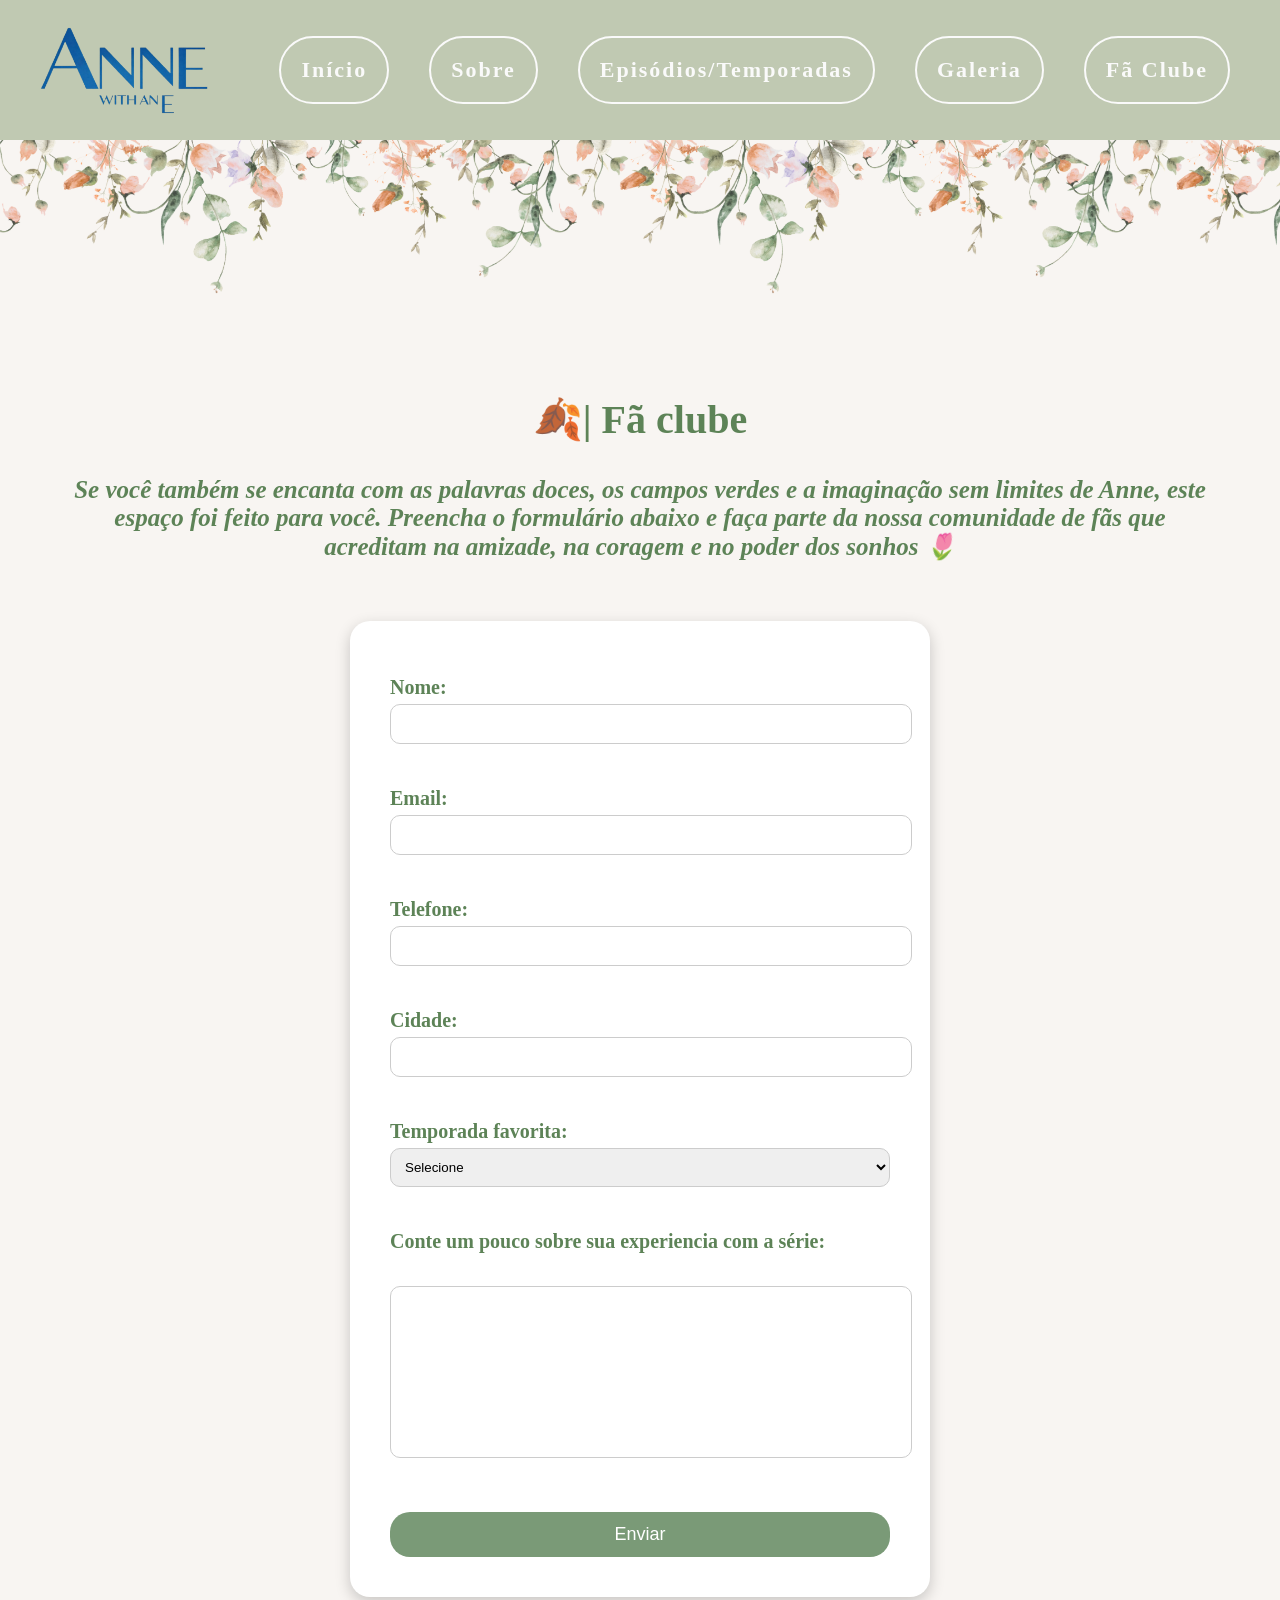
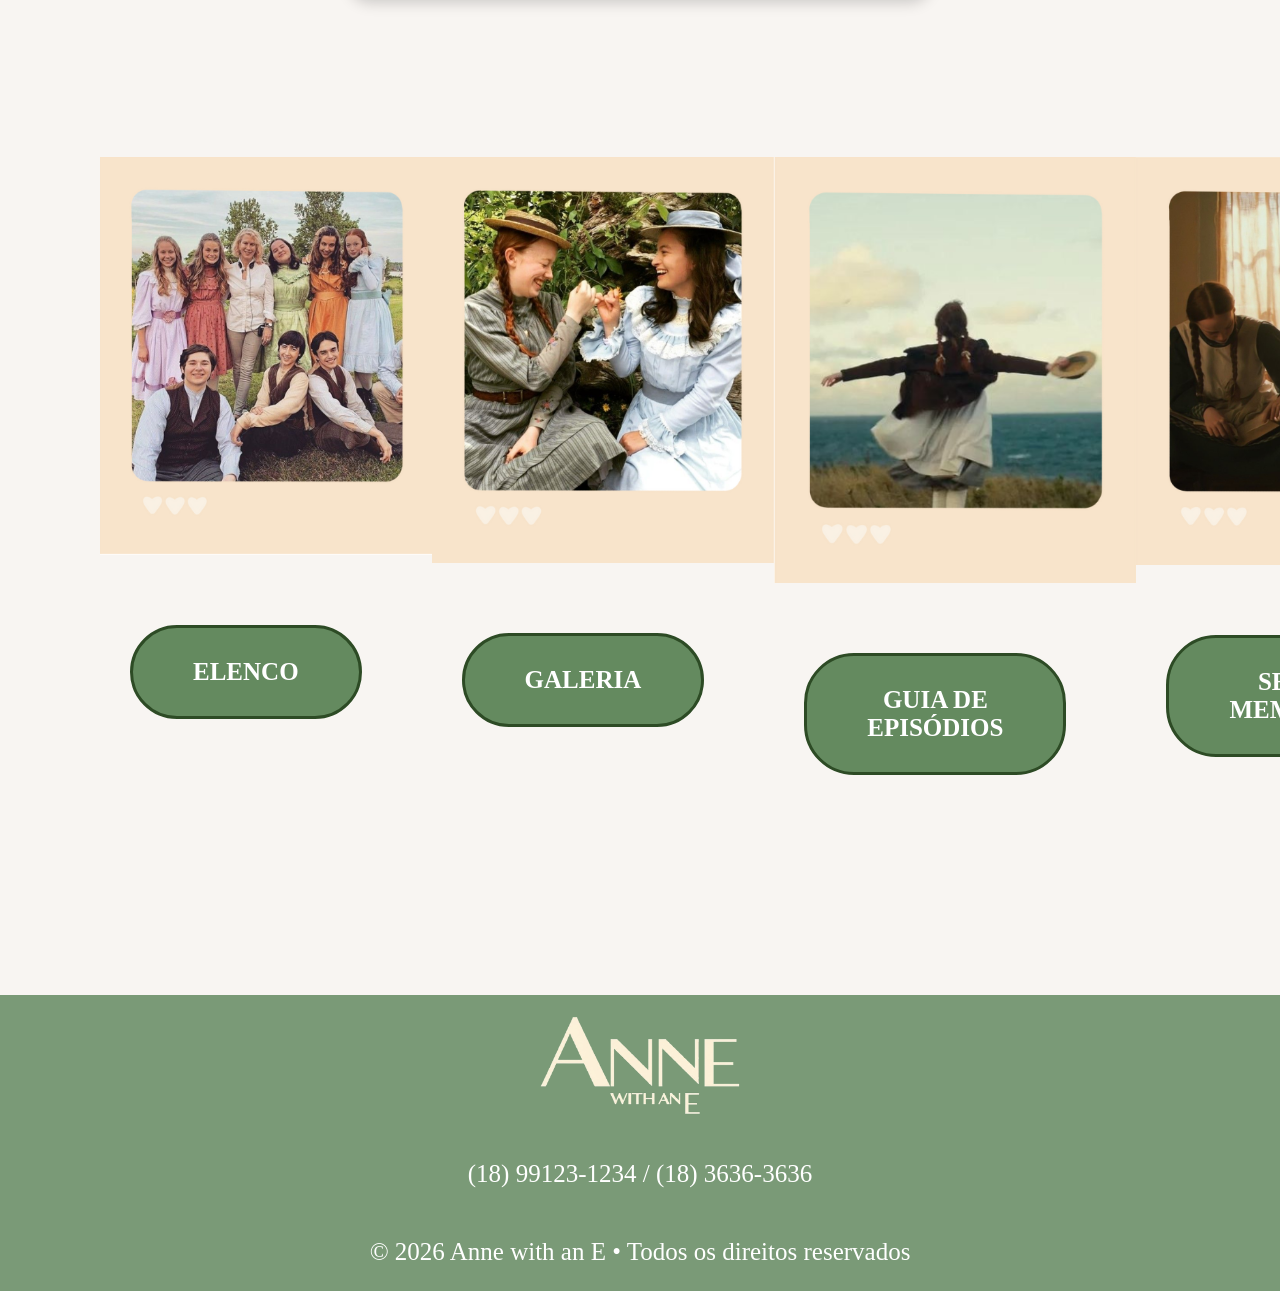
<file: contato.html>
<!DOCTYPE html>
<html lang="en">
<head>
    <meta charset="UTF-8">
    <link rel="stylesheet" href="CSS/estilo.css">
    <title>Contato</title>
</head>
<body>

<section>
    <header class="cabecalho2">
        <div>
            <img class="logo2" src="IMG/logo.png" alt="Logo do Site">
        </div>
        <nav>
            <ul class="links">
                <a href="index.html">
                    <li class="menu">Início</li>
                </a>
                <a href="sobre.html">
                    <li class="menu">Sobre</li>
                </a>
                <a href="episodio_temporada.html">
                    <li class="menu">Episódios/Temporadas</li>
                </a>
                <a href="galeria.html">
                    <li class="menu">Galeria</li>
                </a>
                <a href="contato.html">
                    <li class="menu">Fã Clube</li>
                </a>
            </ul>
        </nav>
    </header>
</section>

<div>
    <img src="IMG/decoracaoFundo.png" alt="Decoração" style="width: 100%; height: auto;">
</div>


<section>
    <div>
        <h1 class="titulofaclube">🍂| Fã clube</h1>
        <p class="textofaclube">Se você também se encanta com as palavras doces, os campos verdes e a imaginação sem
            limites de Anne, este <br>
            espaço foi feito para você. Preencha o formulário abaixo e faça parte da nossa comunidade de fãs que <br>
            acreditam na amizade, na coragem e no poder dos sonhos 🌷</p>
    </div>
</section>

<section>
    <div>
        <form action="" method="POST" class="formulario">

            <label for="nome">Nome:</label>
            <input type="text" id="nome" name="nome" required>
            <br><br>

            <label for="email">Email:</label>
            <input type="text" id="email" name="email" required>
            <br><br>

            <label for="telefone">Telefone:</label>
            <input type="text" id="telefone" name="telefone" required>
            <br><br>

            <label for="cidade">Cidade:</label>
            <input type="text" id="cidade" name="cidade" required>
            <br><br>

            <label for="temporada">Temporada favorita:</label>
            <select id="temporada" name="temporada">
                <option value="">Selecione</option>
                <option value="temporada1">Temporada 1</option>
                <option value="temporada2">Temporada 2</option>
                <option value="temporada3">Temporada 3</option>
            </select>
            <br><br>

            <label for="experiencia">Conte um pouco sobre sua experiencia com a série:</label>
            <br>
            <textarea id="experiencia" name="experiencia" rows="10" cols="40" required> </textarea>
            <br><br>

            <button type="submit">Enviar</button>
        </form>
    </div>
</section>

<section class="navegacao_img, btn_navegacao">
    <div>
        <img class="img_navegacao" src="IMG/elenco.png">
        <div class="div_botao">
            <a href="sobre.html"><button class="btn_vejaMais">Elenco</button></a>
        </div>
    </div>
    <div>
        <img class="img_navegacao" src="IMG/galeria.png">
        <div class="div_botao">
            <a href="galeria.html"><button class="btn_vejaMais">Galeria</button></a>
        </div>
    </div>
    <div>
        <img class="img_navegacao" src="IMG/episodio.png">
        <div class="div_botao">
            <a href="episodio_temporada.html"><button class="btn_vejaMais">Guia de Episódios</button></a>
        </div>
    </div>
    <div>
        <img class="img_navegacao" src="IMG/membro.png">
        <div class="div_botao">
            <a href="contato.html"><button class="btn_vejaMais">Seja Membro</button></a>
        </div>
    </div>
</section>

<br><br><br><br><br>

<footer class="rodape">
    <div>
        <img class="logo_rodape" src="IMG/tituloBanner.png" alt="Logo do Site">
    </div>

    <p>(18) 99123-1234 / (18) 3636-3636</p>
    <p> © 2026 Anne with an E • Todos os direitos reservados</p>

</footer>


</body>
</html>
</file>
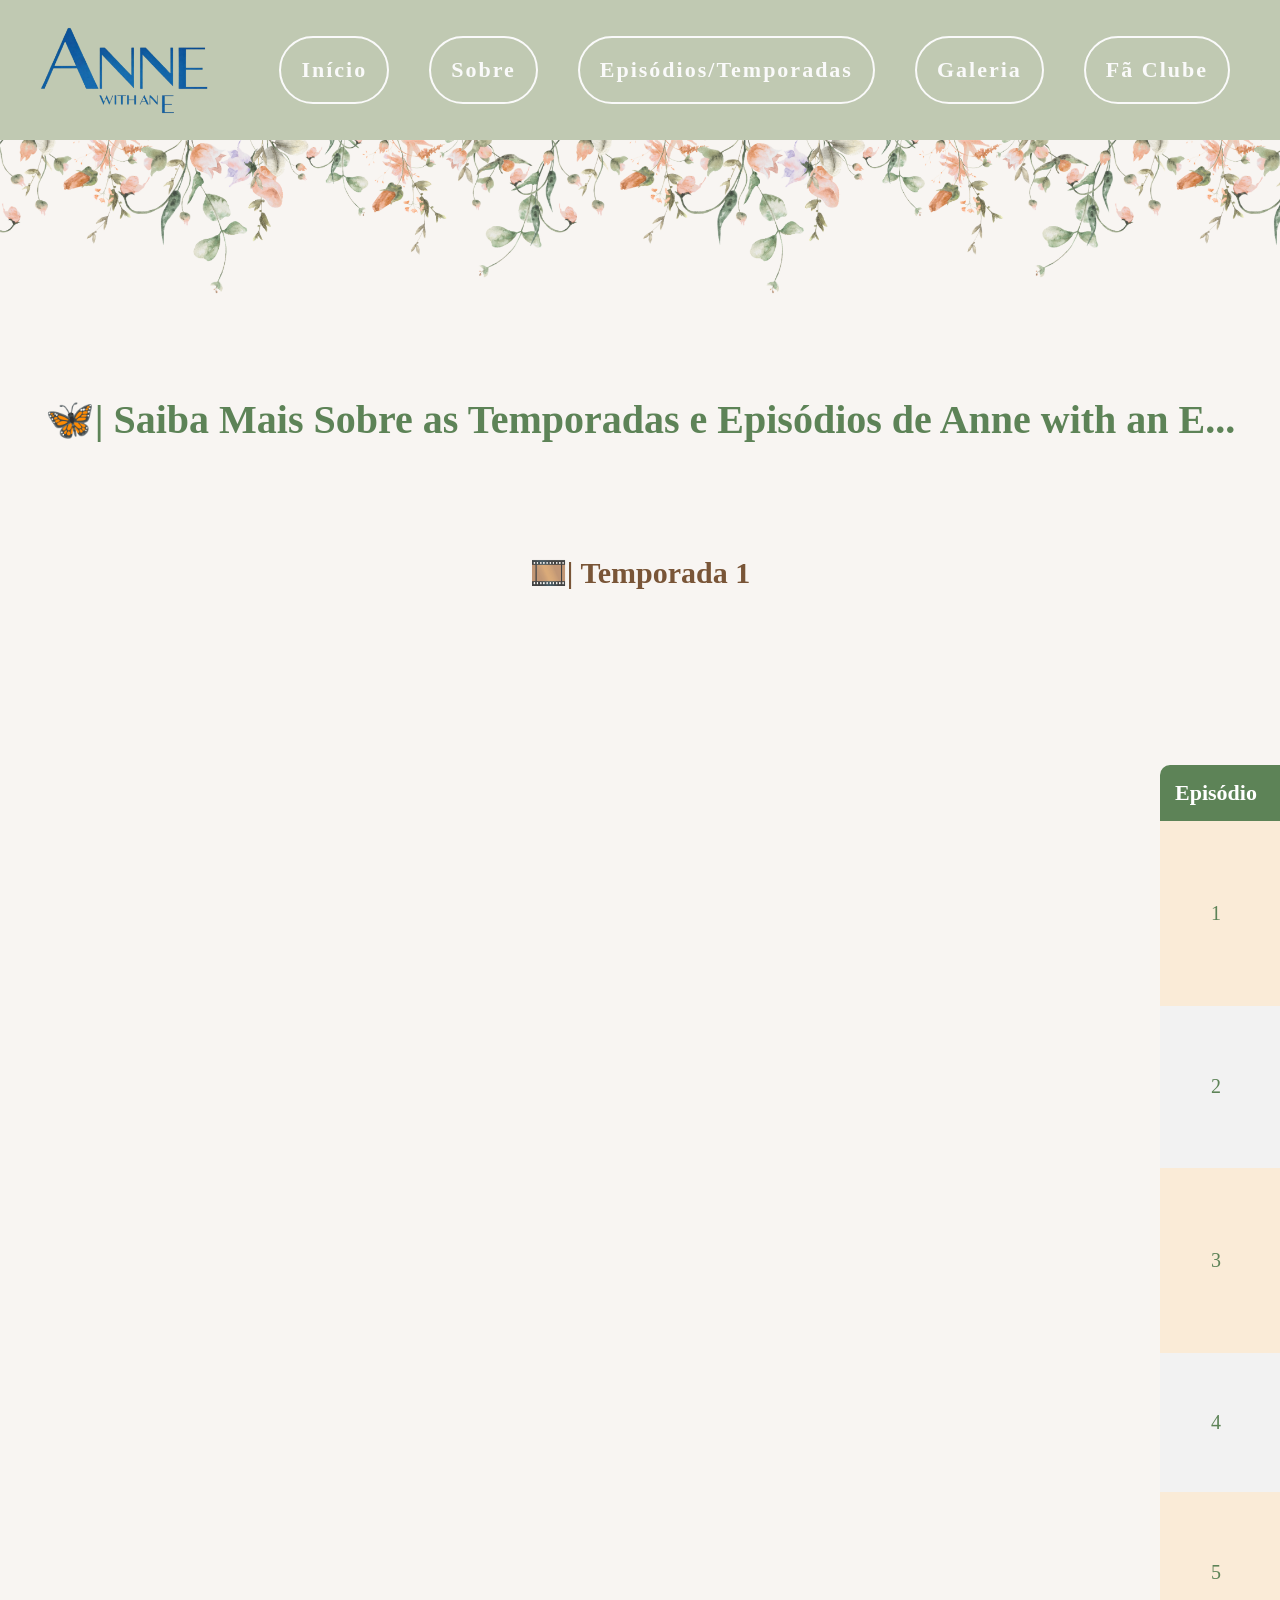
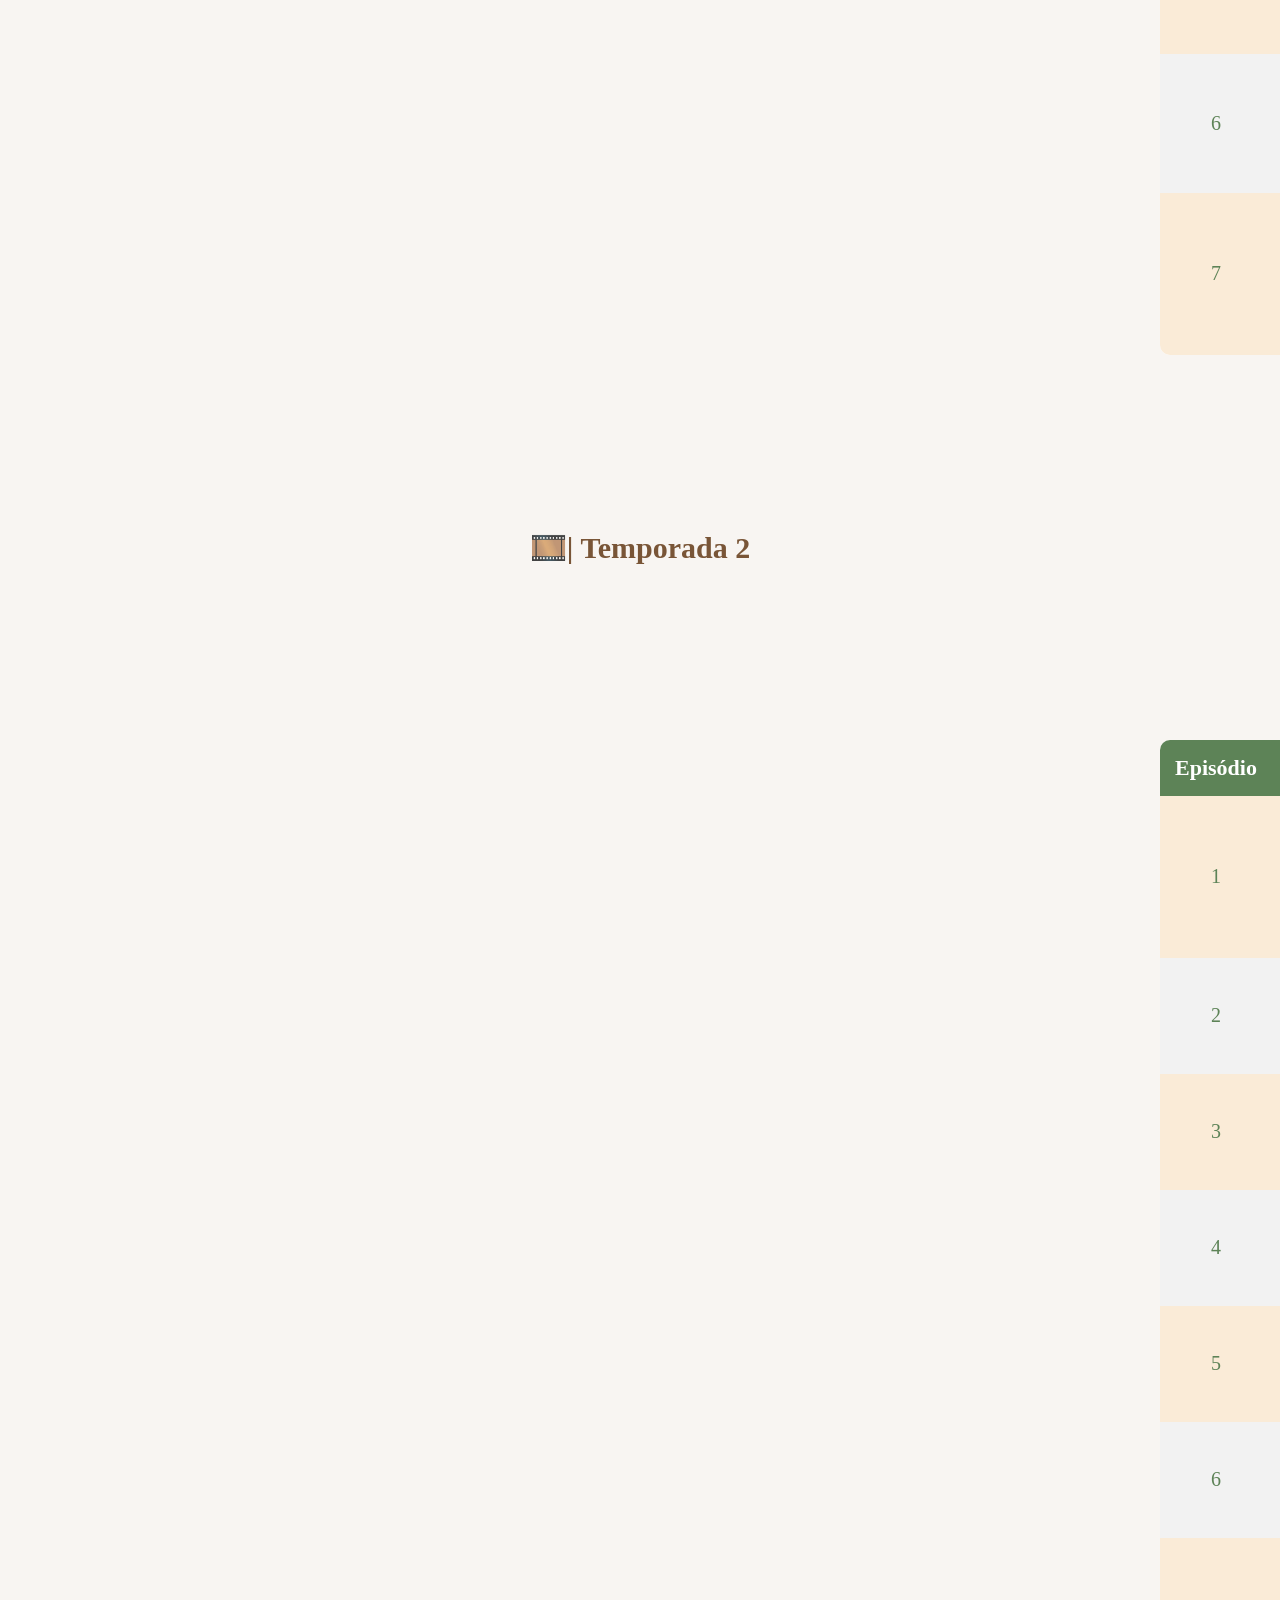
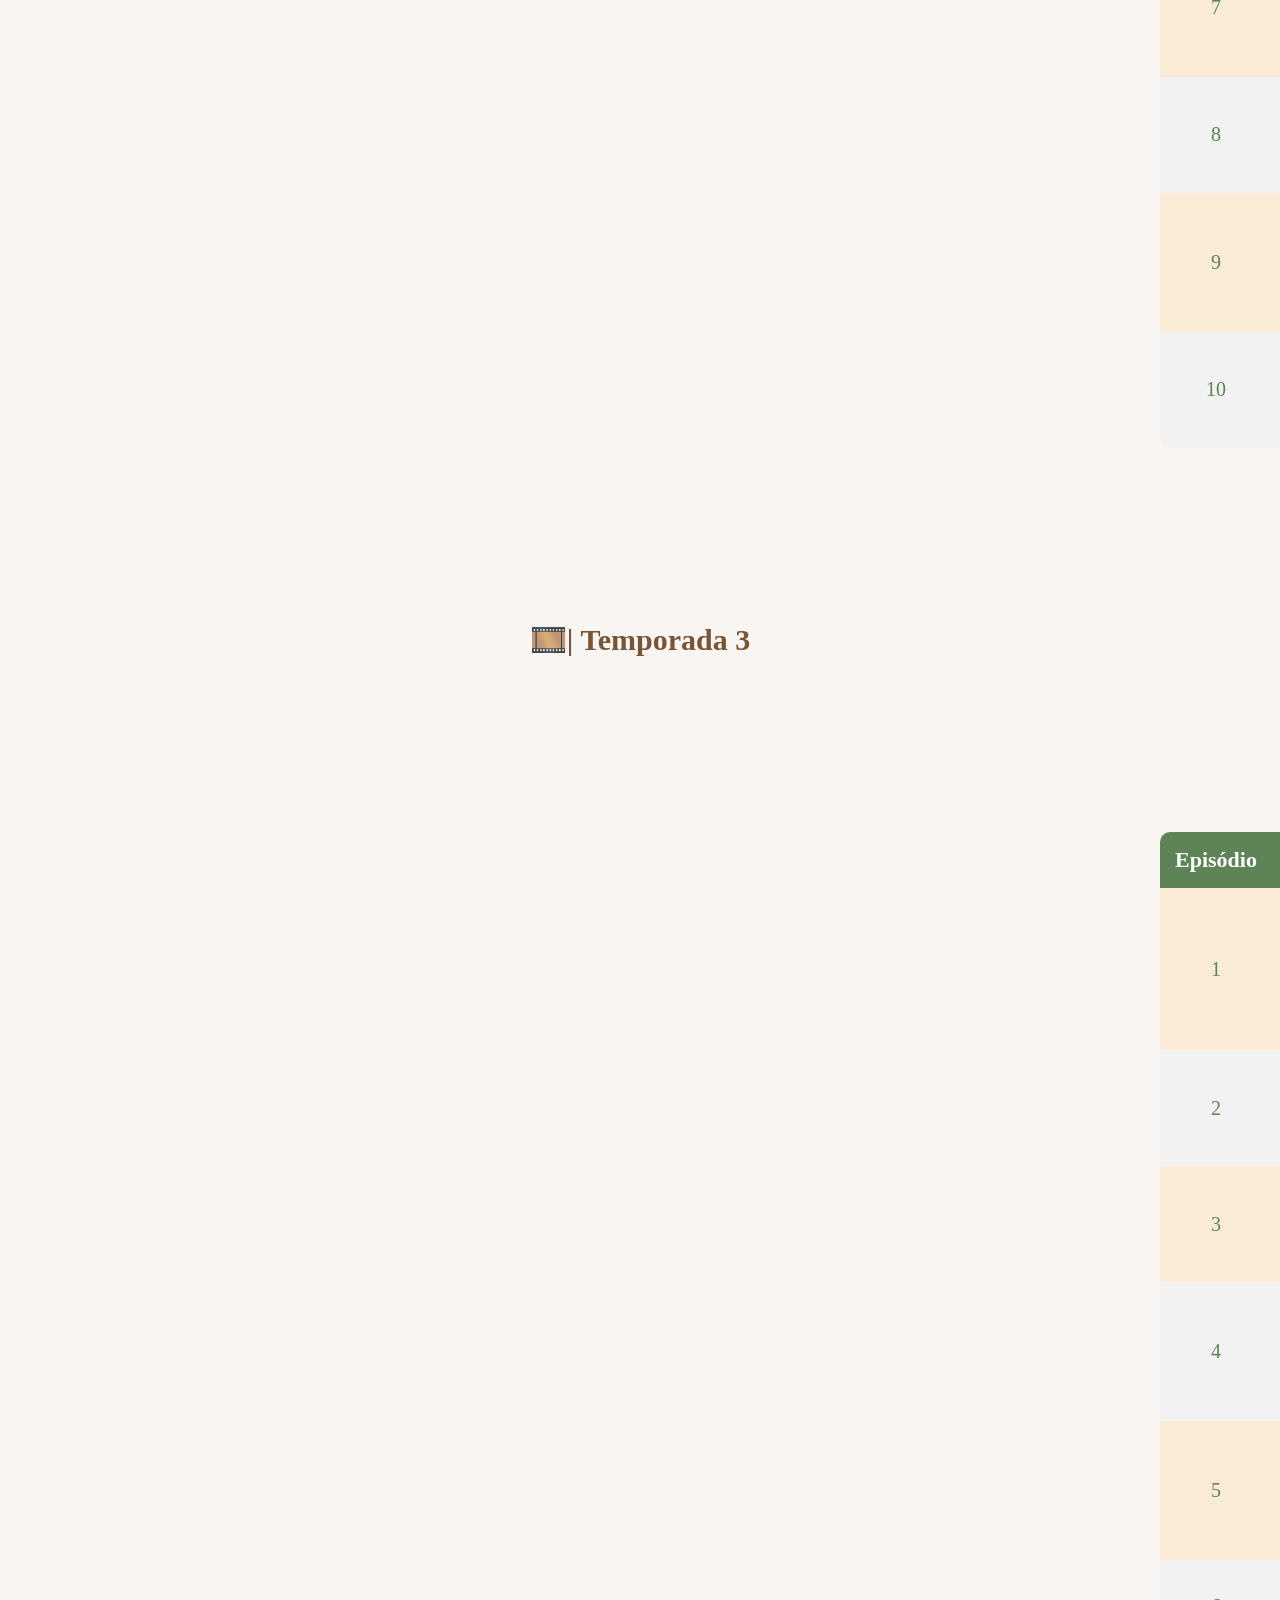
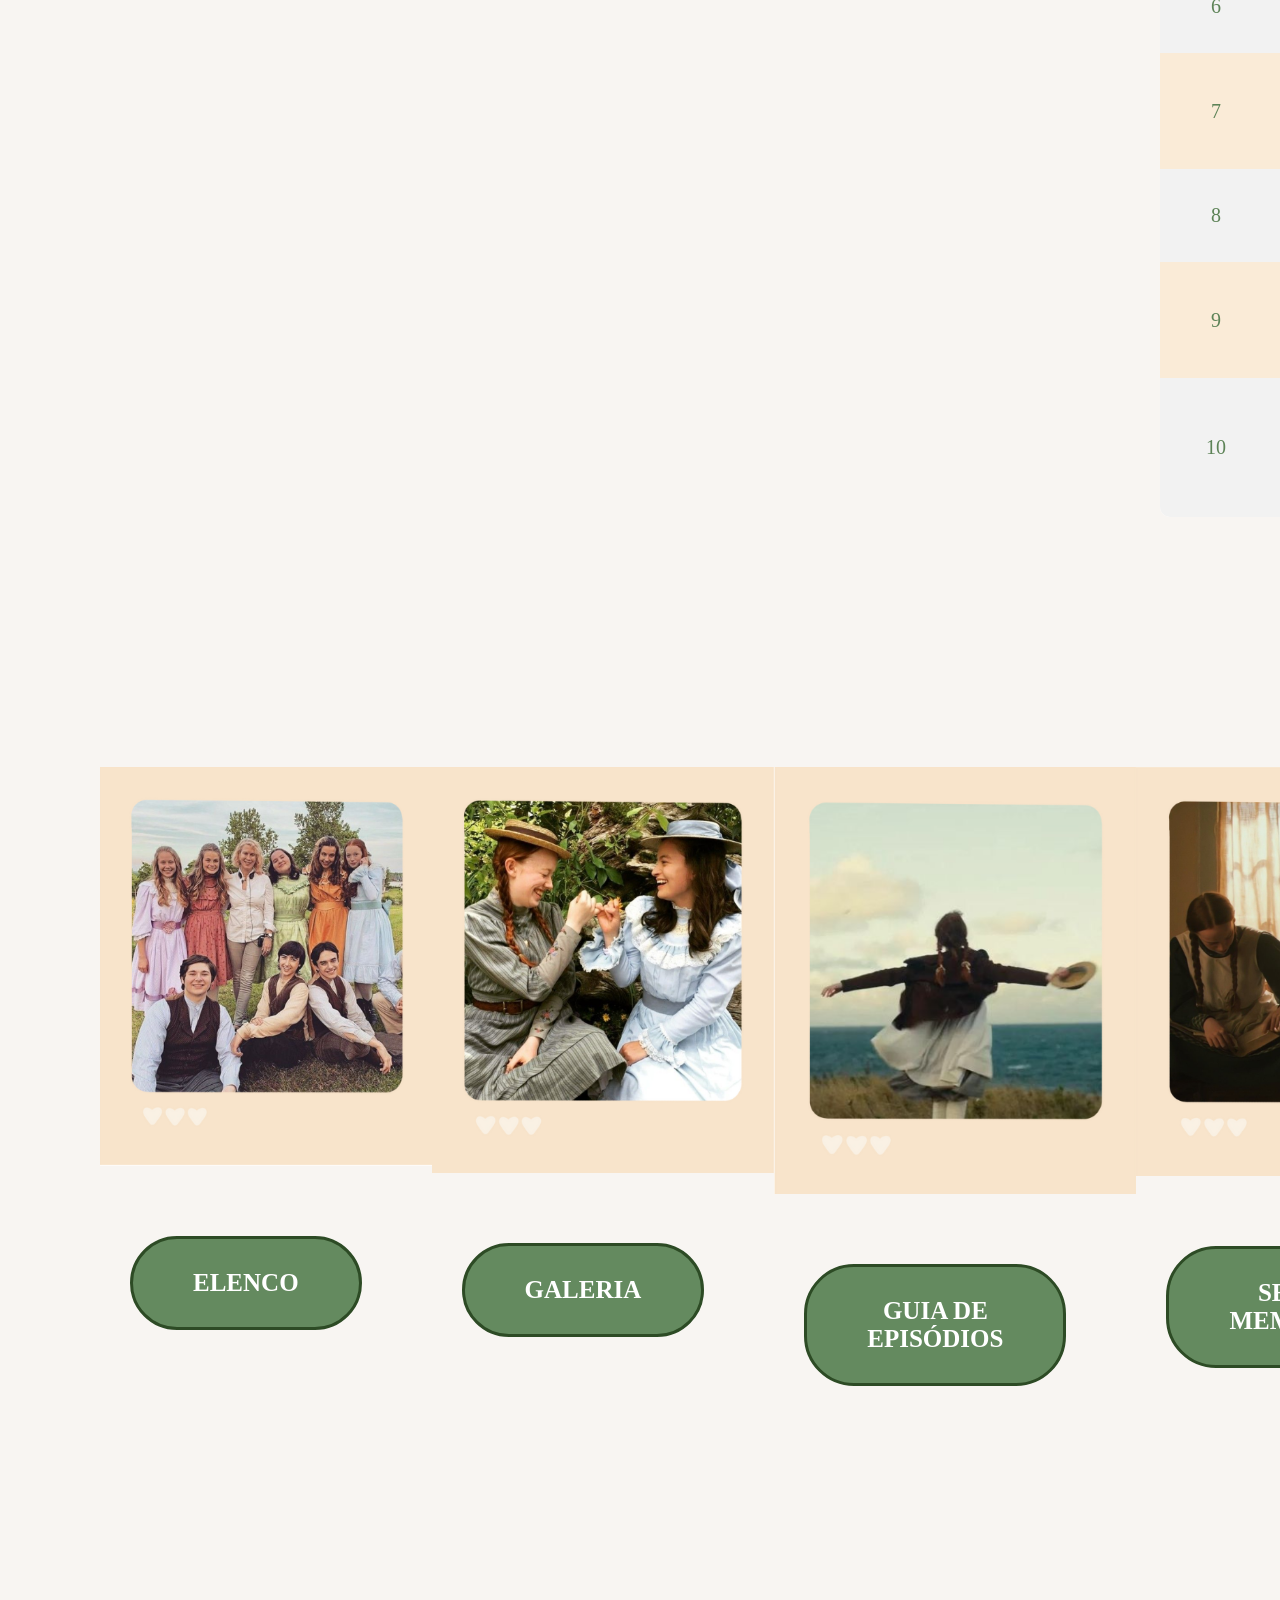
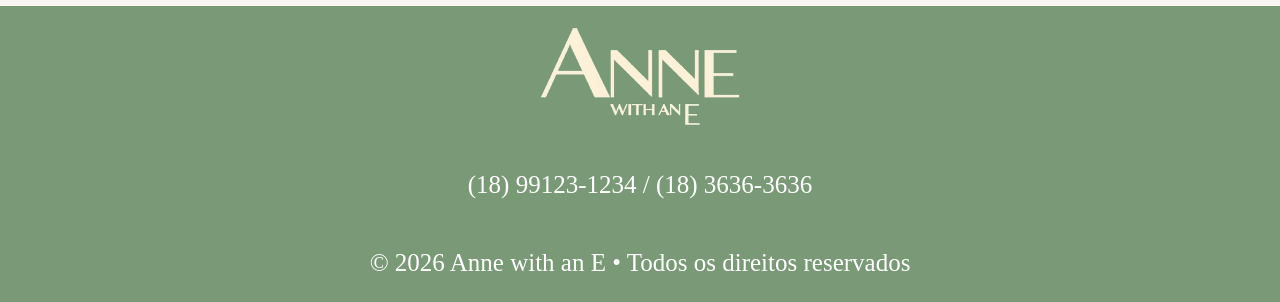
<file: episodio_temporada.html>
<!DOCTYPE html>
<html lang="en">
<head>
    <meta charset="UTF-8">
    <link rel="stylesheet" href="CSS/estilo.css">
    <title>Episódios e Temporadas</title>
</head>
<body>

<section>
    <header class="cabecalho2">
        <div>
            <img class="logo2" src="IMG/logo.png" alt="Logo do Site">
        </div>
        <nav>
            <ul class="links">
                <a href="index.html">
                    <li class="menu">Início</li>
                </a>
                <a href="sobre.html">
                    <li class="menu">Sobre</li>
                </a>
                <a href="episodio_temporada.html">
                    <li class="menu">Episódios/Temporadas</li>
                </a>
                <a href="galeria.html">
                    <li class="menu">Galeria</li>
                </a>
                <a href="contato.html">
                    <li class="menu">Fã Clube</li>
                </a>
            </ul>
        </nav>
    </header>
</section>

<div>
    <img src="IMG/decoracaoFundo.png" alt="Decoração" style="width: 100%; height: auto;">
</div>

<section>
    <div>
        <h1 class="TituloSinopse">🦋| Saiba Mais Sobre as Temporadas e Episódios de Anne with an E...</h1>
    </div>
</section>

<br><br><br>

<!--Sessão 1-->
<h2 class="titulo_tabela" align="center">🎞️| Temporada 1</h2>
<section class="Sessao_episodios">
    <div class="iframe_trailer">
        <iframe width="860" height="515" src="https://www.youtube.com/embed/S5qJXYNNINo?si=lYHqSK7wUFQqrIeh"
                title="YouTube video player" frameborder="0"
                allow="accelerometer; autoplay; clipboard-write; encrypted-media; gyroscope; picture-in-picture; web-share"
                referrerpolicy="strict-origin-when-cross-origin" allowfullscreen></iframe>
    </div>

    <div class="tabelaEpisodios">
        <table>
            <thead>
            <tr>
                <th>Episódio</th>
                <th>Título</th>
                <th>Sinopse</th>
            </tr>
            </thead>
            <tbody>
            <tr bgcolor="#faebd7">
                <td>1</td>
                <td>Your Will Shall Decide Your Destiny</td>
                <td>Anne chega a Green Gables e precisa provar que merece ficar.</td>
            </tr>

            <tr>
                <td>2</td>
                <td>I Am No Bird, and No Net Ensnares Me</td>
                <td>Anne enfrenta o medo de ser rejeitada novamente.</td>
            </tr>

            <tr bgcolor="#faebd7">
                <td>3</td>
                <td>But What Is So Headstrong as Youth?</td>
                <td>Anne começa a frequentar a escola e conhece novos desafios.</td>
            </tr>

            <tr>
                <td>4</td>
                <td>An Inward Treasure Born</td>
                <td>Anne cria laços e enfrenta conflitos emocionais.</td>
            </tr>

            <tr bgcolor="#faebd7">
                <td>5</td>
                <td>Tightly Knotted to a Similar String</td>
                <td>Anne aprende lições importantes sobre confiança.</td>
            </tr>

            <tr>
                <td>6</td>
                <td>Remorse Is the Poison of Life</td>
                <td>Anne tenta consertar um erro que cometeu.</td>
            </tr>

            <tr bgcolor="#faebd7">
                <td>7</td>
                <td>Wherever You Are Is My Home</td>
                <td>Anne finalmente encontra seu lugar em Green Gables.</td>
            </tr>
            </tbody>
        </table>
    </div>
</section>

<!--Sessão 2-->
<h2 class="titulo_tabela" align="center">🎞️| Temporada 2</h2>
<section class="Sessao_episodios">
    <div class="iframe_trailer">
        <iframe width="860" height="515" src="https://www.youtube.com/embed/ewcsTzE9fMA?si=7tw2qivoaW4BnH5X"
                title="YouTube video player" frameborder="0"
                allow="accelerometer; autoplay; clipboard-write; encrypted-media; gyroscope; picture-in-picture; web-share"
                referrerpolicy="strict-origin-when-cross-origin" allowfullscreen></iframe>
    </div>

    <div class="tabelaEpisodios">
        <table>
            <thead>
            <tr>
                <th>Episódio</th>
                <th>Título</th>
                <th>Sinopse</th>
            </tr>
            </thead>
            <tbody>
            <tr bgcolor="#faebd7">
                <td>1</td>
                <td>Youth Is the Season of Hope</td>
                <td>Anne começa a amadurecer e questionar sua identidade.</td>
            </tr>
            <tr>
                <td>2</td>
                <td>Signs Are Small Measurable Things</td>
                <td>Anne explora novas ideias e amizades.</td>
            </tr>
            <tr bgcolor="#faebd7">
                <td>3</td>
                <td>The True Seeing Is Within</td>
                <td>Anne descobre mais sobre o mundo.</td>
            </tr>
            <tr>
                <td>4</td>
                <td>The Painful Eagerness of Unfed Hope</td>
                <td>Anne enfrenta uma grande decepção.</td>
            </tr>
            <tr bgcolor="#faebd7">
                <td>5</td>
                <td>The Determining Acts of Her Life</td>
                <td>Anne toma decisões importantes.</td>
            </tr>
            <tr>
                <td>6</td>
                <td>I Protest Against Any Absolute Conclusion</td>
                <td>Anne questiona regras e tradições.</td>
            </tr>
            <tr bgcolor="#faebd7">
                <td>7</td>
                <td>Memory Has as Many Moods as the Temper</td>
                <td>O passado influencia o presente.</td>
            </tr>
            <tr>
                <td>8</td>
                <td>Struggling Against the Perception of Facts</td>
                <td>Anne enfrenta a realidade.</td>
            </tr>
            <tr bgcolor="#faebd7">
                <td>9</td>
                <td>What We Have Been Makes Us What We Are</td>
                <td>Anne descobre mais sobre sua história.</td>
            </tr>
            <tr>
                <td>10</td>
                <td>The Growing Good of the World</td>
                <td>Anne encontra esperança no futuro.</td>
            </tr>
            </tbody>
        </table>
    </div>
</section>

<!--Sessão 3-->
<h2 class="titulo_tabela" align="center">🎞️| Temporada 3</h2>
<section class="Sessao_episodios">
    <div class="iframe_trailer">
        <iframe width="860" height="515" src="https://www.youtube.com/embed/rFzFgopc27Y?si=lyw1depc-qRtAAmP"
                title="YouTube video player" frameborder="0"
                allow="accelerometer; autoplay; clipboard-write; encrypted-media; gyroscope; picture-in-picture; web-share"
                referrerpolicy="strict-origin-when-cross-origin" allowfullscreen></iframe>
    </div>

    <div class="tabelaEpisodios">
        <table>
            <thead>
            <tr>
                <th>Episódio</th>
                <th>Título</th>
                <th>Sinopse</th>
            </tr>
            </thead>
            <tbody>
            <tr bgcolor="#faebd7">
                <td>1</td>
                <td>A Secret Which I Desired to Divine</td>
                <td>Anne deseja se descobrir e busca respostas sobre sua origem.</td>
            </tr>
            <tr>
                <td>2</td>
                <td>There Is Something at Work in My Soul</td>
                <td>Anne passa por mudanças emocionais.</td>
            </tr>
            <tr bgcolor="#faebd7">
                <td>3</td>
                <td>What Can Stop the Determined Heart</td>
                <td>Anne enfrenta novos desafios.</td>
            </tr>
            <tr>
                <td>4</td>
                <td>A Hope of Meeting You in Another World</td>
                <td>Anne pensa sobre o futuro.</td>
            </tr>
            <tr bgcolor="#faebd7">
                <td>5</td>
                <td>I Am Fearless and Therefore Powerful</td>
                <td>Anne encontra coragem.</td>
            </tr>
            <tr>
                <td>6</td>
                <td>The Summit of My Desires</td>
                <td>Anne luta por seus sonhos.</td>
            </tr>
            <tr bgcolor="#faebd7">
                <td>7</td>
                <td>A Strong Effort of the Spirit of Good</td>
                <td>Anne enfrenta decisões importantes.</td>
            </tr>
            <tr>
                <td>8</td>
                <td>Great and Sudden Change</td>
                <td>Uma grande mudança acontece.</td>
            </tr>
            <tr bgcolor="#faebd7">
                <td>9</td>
                <td>A Dense and Frightful Darkness</td>
                <td>Anne enfrenta momentos difíceis.</td>
            </tr>
            <tr>
                <td>10</td>
                <td>The Better Feeling of My Heart</td>
                <td>Anne encontra seu verdadeiro caminho.</td>
            </tr>
            </tbody>
        </table>
    </div>
</section>

<section class="navegacao_img, btn_navegacao">
    <div>
        <img class="img_navegacao" src="IMG/elenco.png">
        <div class="div_botao">
            <a href="sobre.html">
                <button class="btn_vejaMais">Elenco</button>
            </a>
        </div>
    </div>
    <div>
        <img class="img_navegacao" src="IMG/galeria.png">
        <div class="div_botao">
            <a href="galeria.html">
                <button class="btn_vejaMais">Galeria</button>
            </a>
        </div>
    </div>
    <div>
        <img class="img_navegacao" src="IMG/episodio.png">
        <div class="div_botao">
            <a href="episodio_temporada.html">
                <button class="btn_vejaMais">Guia de Episódios</button>
            </a>
        </div>
    </div>
    <div>
        <img class="img_navegacao" src="IMG/membro.png">
        <div class="div_botao">
            <a href="contato.html">
                <button class="btn_vejaMais">Seja Membro</button>
            </a>
        </div>
    </div>
</section>

<br><br><br><br><br>

<footer class="rodape">
    <div>
        <img class="logo_rodape" src="IMG/tituloBanner.png" alt="Logo do Site">
    </div>

    <p>(18) 99123-1234 / (18) 3636-3636</p>
    <p> © 2026 Anne with an E • Todos os direitos reservados</p>

</footer>
</body>
</html>
</file>
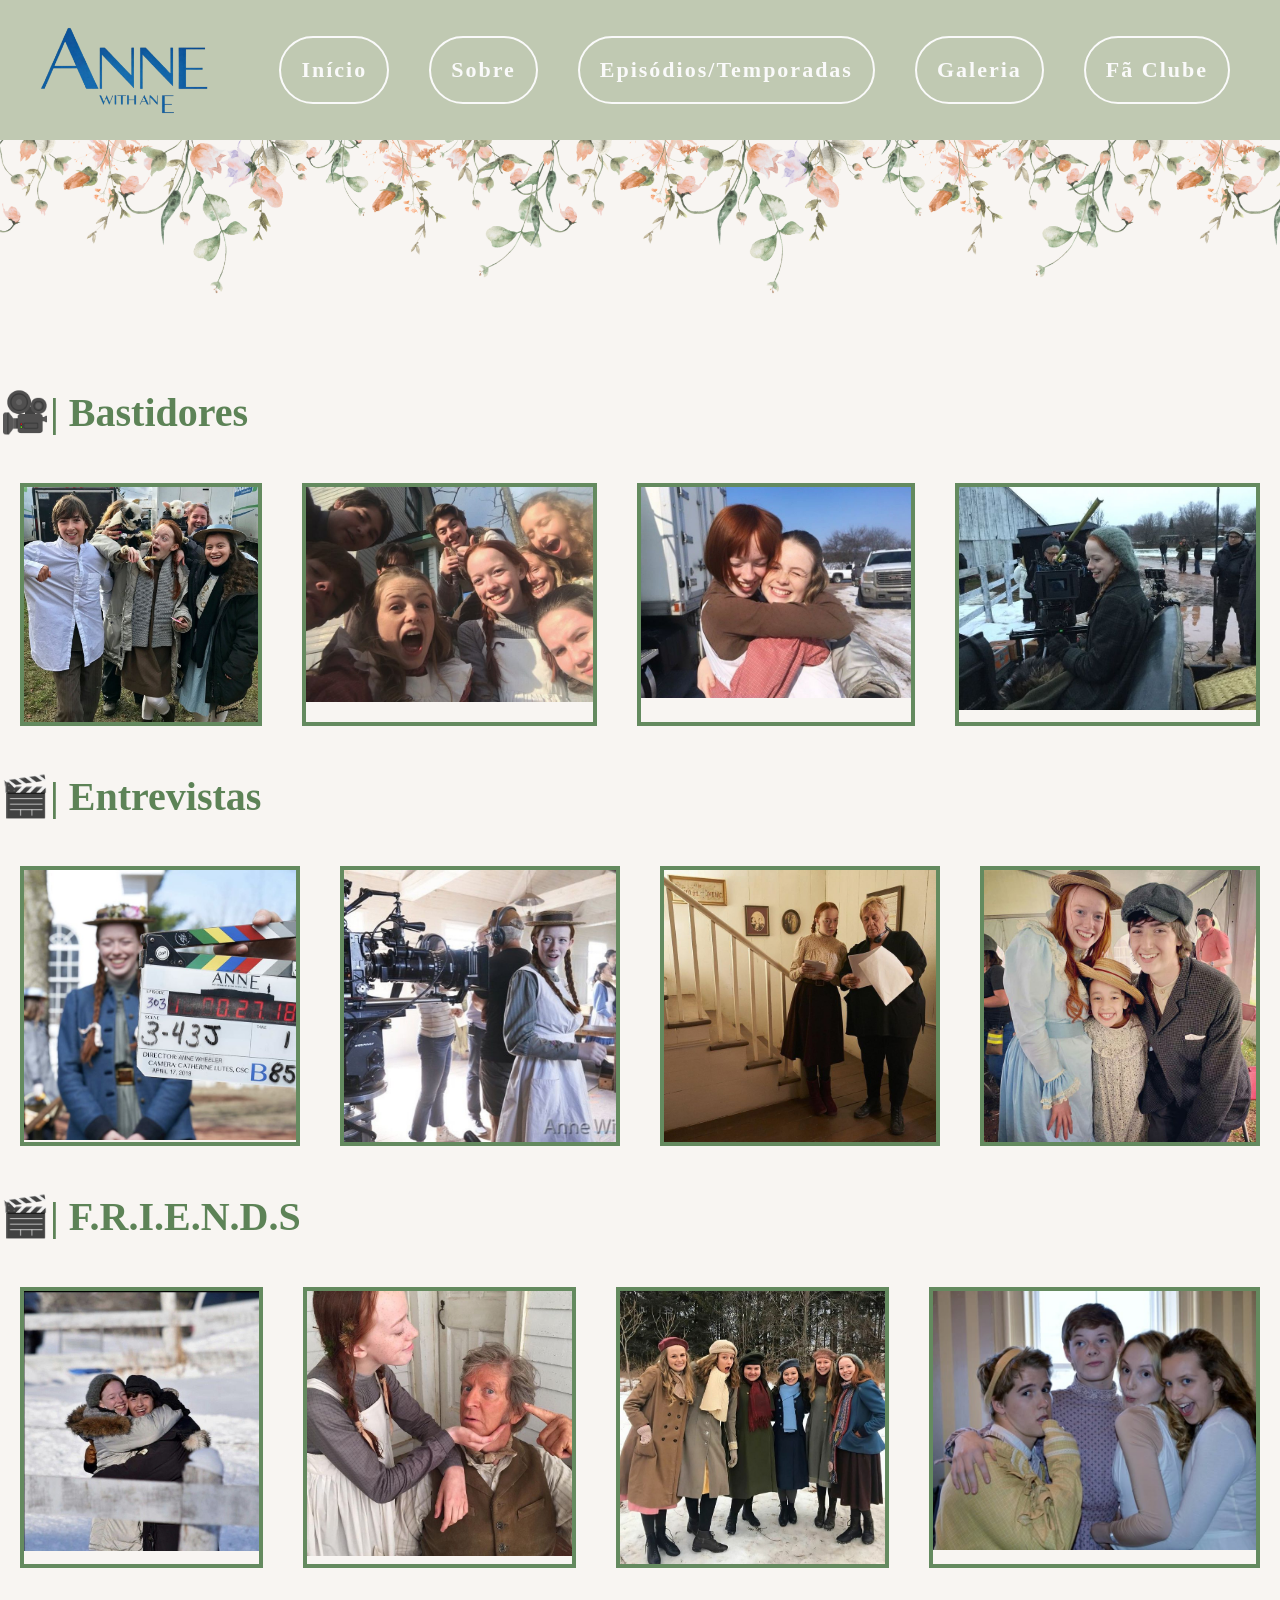
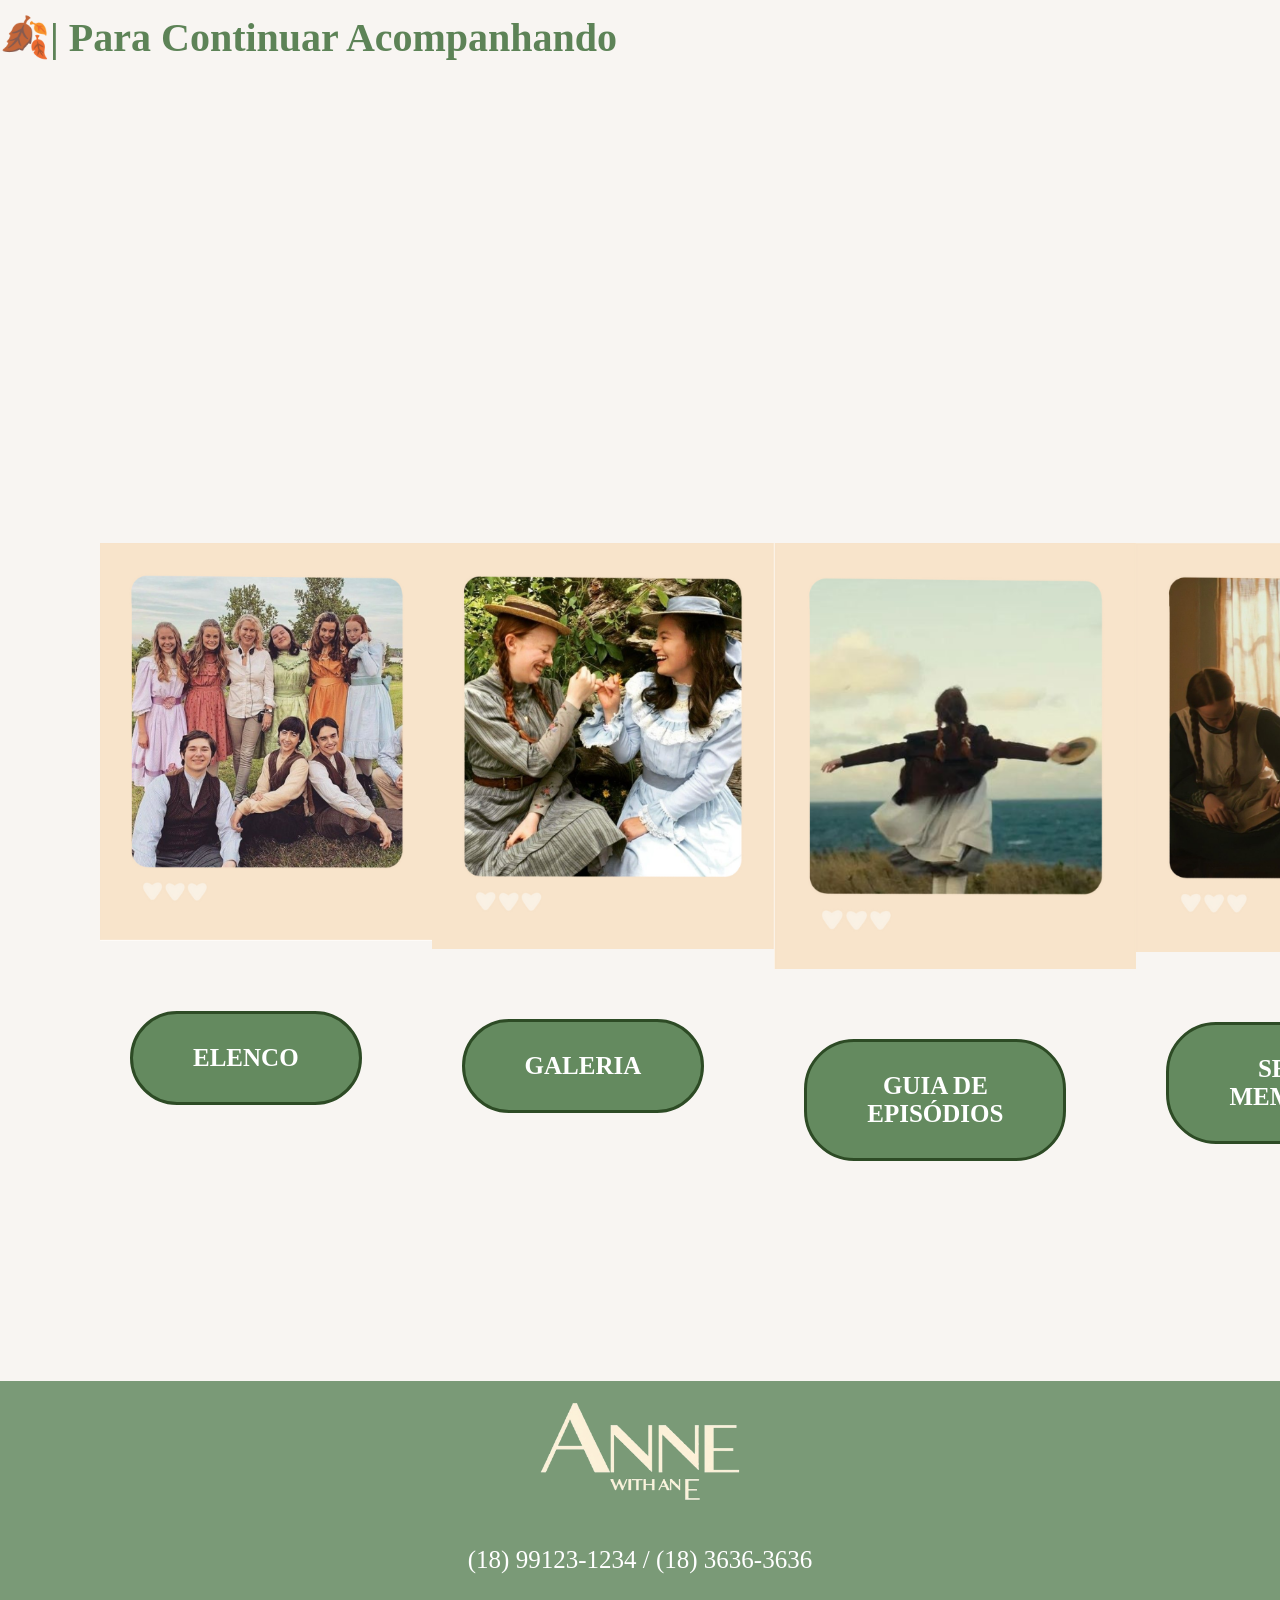
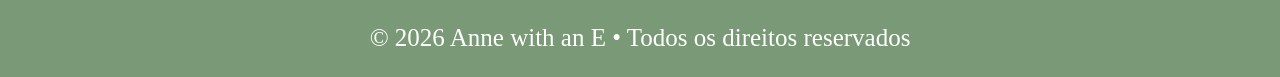
<file: galeria.html>
<!DOCTYPE html>
<html lang="en">
<head>
    <meta charset="UTF-8">
    <link rel="stylesheet" href="CSS/estilo.css">
    <title>Galeria</title>
</head>
<body>

<section>
    <header class="cabecalho2">
        <div>
            <img class="logo2" src="IMG/logo.png" alt="Logo do Site">
        </div>
        <nav>
            <ul class="links">
                <a href="index.html">
                    <li class="menu">Início</li>
                </a>
                <a href="sobre.html">
                    <li class="menu">Sobre</li>
                </a>
                <a href="episodio_temporada.html">
                    <li class="menu">Episódios/Temporadas</li>
                </a>
                <a href="galeria.html">
                    <li class="menu">Galeria</li>
                </a>
                <a href="contato.html">
                    <li class="menu">Fã Clube</li>
                </a>
            </ul>
        </nav>
    </header>
</section>

<div>
    <img src="IMG/decoracaoFundo.png" alt="Decoração" style="width: 100%; height: auto;">
</div>

<div class="titulo_galeria">
    <h1>🎥| Bastidores</h1>
</div>
<section class="galeria">
    <div class="img_galeria">
        <img src="IMG/bastidores/elenco1.jpg" width="450" height="450">
    </div>
    <div class="img_galeria">
        <img src="IMG/bastidores/elenco2.jpg" width="550" height="450">
    </div>
    <div class="img_galeria">
        <img src="IMG/bastidores/elenco3.jpg" width="520" height="450">
    </div>
    <div class="img_galeria">
        <img src="IMG/bastidores/elenco4.jpg" width="570" height="450">
    </div>
</section>


<div class="titulo_galeria">
    <h1>🎬| Entrevistas</h1>
</div>
<section class="galeria">
    <div class="img_galeria">
        <img src="IMG/entrevistas/entrevista1.jpg" width="450" height="450">
    </div>
    <div class="img_galeria">
        <img src="IMG/entrevistas/entrevista2.jpg" width="450" height="450">
    </div>
    <div class="img_galeria">
        <img src="IMG/entrevistas/entrevista3.jpg" width="450" height="450">
    </div>
    <div class="img_galeria">
        <img src="IMG/entrevistas/entrevista4.jpg" width="450" height="450">
    </div>
</section>


<div class="titulo_galeria">
    <h1>🎬| F.R.I.E.N.D.S</h1>
</div>
<section class="galeria">
    <div class="img_galeria">
        <img src="IMG/friends/friends1.jpg" width="400" height="450">
    </div>
    <div class="img_galeria">
        <img src="IMG/friends/friends2.jpg" width="450" height="450">
    </div>
    <div class="img_galeria">
        <img src="IMG/friends/friends3.jpg" width="450" height="450">
    </div>
    <div class="img_galeria">
        <img src="IMG/friends/friends4.jpg" width="550" height="450">
    </div>
</section>

<div class="titulo_galeria">
    <h1>🍂| Para Continuar Acompanhando</h1>
</div>
<section class="videos_galeria">
    <iframe class="video" width="560" height="315"
            src="https://www.youtube-nocookie.com/embed/kSjXMs8FWeE"
            title="Anne with an E - vídeo 1" frameborder="0"
            allow="accelerometer; autoplay; clipboard-write; encrypted-media; gyroscope; picture-in-picture; web-share"
            referrerpolicy="strict-origin-when-cross-origin" allowfullscreen>
    </iframe>
    <iframe class="video" width="560" height="315"
            src="https://www.youtube-nocookie.com/embed/7Q2pYr2brJA"
            title="Anne with an E - vídeo 2" frameborder="0"
            allow="accelerometer; autoplay; clipboard-write; encrypted-media; gyroscope; picture-in-picture; web-share"
            referrerpolicy="strict-origin-when-cross-origin" allowfullscreen>
    </iframe>
    <iframe class="video" width="560" height="315"
            src="https://www.youtube-nocookie.com/embed/jFaQpQm5xLE"
            title="Anne with an E - vídeo 3" frameborder="0"
            allow="accelerometer; autoplay; clipboard-write; encrypted-media; gyroscope; picture-in-picture; web-share"
            referrerpolicy="strict-origin-when-cross-origin" allowfullscreen>
    </iframe>
    <iframe class="video" width="560" height="315"
            src="https://www.youtube-nocookie.com/embed/ETnKHvq0Cbk"
            title="Anne with an E - vídeo 4" frameborder="0"
            allow="accelerometer; autoplay; clipboard-write; encrypted-media; gyroscope; picture-in-picture; web-share"
            referrerpolicy="strict-origin-when-cross-origin" allowfullscreen>
    </iframe>
</section>

<section class="navegacao_img, btn_navegacao">
    <div>
        <img class="img_navegacao" src="IMG/elenco.png">
        <div class="div_botao">
            <a href="sobre.html"><button class="btn_vejaMais">Elenco</button></a>
        </div>
    </div>
    <div>
        <img class="img_navegacao" src="IMG/galeria.png">
        <div class="div_botao">
            <a href="galeria.html"><button class="btn_vejaMais">Galeria</button></a>
        </div>
    </div>
    <div>
        <img class="img_navegacao" src="IMG/episodio.png">
        <div class="div_botao">
            <a href="episodio_temporada.html"><button class="btn_vejaMais">Guia de Episódios</button></a>
        </div>
    </div>
    <div>
        <img class="img_navegacao" src="IMG/membro.png">
        <div class="div_botao">
            <a href="contato.html"><button class="btn_vejaMais">Seja Membro</button></a>
        </div>
    </div>
</section>

<br><br><br><br><br>

<footer class="rodape">
    <div>
        <img class="logo_rodape" src="IMG/tituloBanner.png" alt="Logo do Site">
    </div>

    <p>(18) 99123-1234 / (18) 3636-3636</p>
    <p> © 2026 Anne with an E • Todos os direitos reservados</p>

</footer>

</body>
</html>
</file>
<file: CSS/estilo.css>
/*Inicio / home*/

body {
    margin: 0px;
    padding: 0px;
    background-color: #f8f5f2;
    overflow-x: hidden;
}

/* Imagens e vídeos responsivos */
img, video {
    max-width: 100%;
    height: auto;
    display: block;
}

.cabecalho {
    background-color: rgba(172, 185, 155, 0.73);
    display: flex;
    justify-content: space-around;
    align-items: center;
    height: 150px;
    width: 100%;
    gap: 25px;
    position: absolute;
    top: 0;
    z-index: 9999;
}


.logo {
    display: flex;
    justify-content: left;
    position: relative;
    width: 200px;
    height: 100px;
}


.menu {
    color: #fafafa;
    letter-spacing: 2px;
    text-transform: capitalize;
    background-color: #0000;
    border: 2px solid #fafafa;
    border-radius: 40px;
    margin-left: 15px;
    font-family: Garamond;
    font-size: 22px;
    font-weight: 600;
    line-height: 24px;
    padding: 20px;
    margin: 10px;
}

li {
    display: list-item;
    unicode-bidi: isolate;
}

.links {
    display: flex;
    gap: 20px;
    list-style: none;
    justify-content: center;
    flex-wrap: wrap;
}

.banner {
    display: flex;
    justify-content: center;
    align-items: center;
    flex-direction: column;
    position: relative;
    width: 100%;
    height: 100%;
    text-align: center;
}

.video_container {
    position: relative;
    width: 100%;
    height: 100%;
}

.TituloBanner {
    position: absolute;
    bottom: 180px;
}

.div_botao_banner {
    position: absolute;
    bottom: 80px;
}

.FundoVideo {
    width: 100%;
    height: 100%;
}

.menu:hover {
    background-color: #648a5f;
    transition: background-color 0.5s ease;
}

.sinopse {
    align-items: center;
    justify-content: center;
}

.TituloSinopse {
    text-align: center;
    font-family: Garamond;
    font-size: 40px;
    color: #5d8357;
}

.trailer {
    display: flex;
    align-items: center;
    justify-content: center;
}

.trailerTitulo {
    text-align: center;
    font-style: italic;
    font-size: 20px;
    color: #5d8357;
}


.btn_membro {
    display: inline-block;
    background: transparent;
    color: #fff;
    border: 3px solid #fff;
    padding: 30px 60px;
    font-size: 25px;
    font-family: Garamond;
    font-weight: bold;
    text-transform: uppercase;
    cursor: pointer;
}

a {
    color: #fff;
}

.btn_membro:hover {
    background-color: #5d8357;
    transition: background-color 0.5s ease;
}

.div_botao {
    align-items: center;
    justify-content: center;
    display: flex;
    text-align: center;
}

.btn_vejaMais {
    display: inline-block;
    background: #648a5f;
    color: #fff;
    border: 3px solid #2d4b25;
    border-radius: 50px;
    padding: 30px 60px;
    font-size: 25px;
    font-family: Garamond;
    font-weight: bold;
    text-transform: uppercase;
    position: relative;
    margin: 50px;
}

.btn_vejaMais:hover {
    background-color: #33572b;
    transition: background-color 0.5s ease;
}

/*Rodapé*/

.rodape {
    display: flex;
    justify-content: center;
    align-items: center;
    flex-direction: column;
    background: #7a9a77;
    color: #fff;
    font-size: 25px;
    font-family: Garamond;
}

.logo_rodape {
    display: flex;
    justify-content: center;
    align-items: center;
    flex-direction: column;
    width: 200px;
    height: 100px;
    padding: 20px;

}

/*Imagens de navegacao*/

a {
    text-decoration: none;
}

.navegacao_img {
    display: flex;
    padding: 80px;
}

.img_navegacao {
    margin: 20px;
    gap: 20px;
    transition: transform 0.3s;
}

.img_navegacao:hover {
    transform: scale(1.1);
}

.btn_navegacao {
    display: flex;
    padding: 80px;
}

/*Episodios e Temporadas*/

.cabecalho2 {
    background-color: #ACB99BBA;
    display: flex;
    align-items: center;
    justify-content: space-between;
    height: 140px;
    width: 100%;
    padding: 0 40px;
    box-sizing: border-box;
}

.logo2 {
    display: flex;
    justify-content: left;
    width: 180px;
    height: auto;
    margin: 0;
    padding: 0;
}

.iframe_trailer {
    display: flex;
    padding: 50px;
    margin: 100px;
}

.tabelaEpisodios {
    display: flex;
    margin: 150px;
}

.Sessao_episodios {
    display: flex;
}

.tabelaEpisodios {
    width: 50%;
    border-collapse: collapse;
    font-family: 'Times New Roman';
    font-size: 20px;
    color: #4A3B2E;
    border-radius: 10px;
    margin-left: auto;
    margin-right: auto;
}

th, td {
    padding: 12px 15px;
    text-align: left;
}

th {
    background-color: #B08B61; /* sépia */
    color: #fff;
    text-align: center;
    font-size: 24px;
    font-family: Garamond;
}


tr:hover {
    background-color: #EAD9C4;
    transition: background-color 0.5s ease;
}

.titulo_tabela {
    text-align: center;
    font-family: Garamond;
    font-size: 30px;
    color: #795537;
}

/*Galeria*/

.galeria {
    display: flex;
}

.img_galeria {
    margin: 20px;
    border: 4px solid #648a5f;
    transition: transform 0.3s;
}

.img_galeria:hover {
    transform: scale(1.1);
}

.titulo_galeria {
    font-family: Garamond;
    font-size: 20px;
    color: #5d8357;
}

.videos_galeria {
    display: flex;
    margin: 20px;
}

.video {
    margin: 10px;
}


/*Contato*/

.titulofaclube {
    text-align: center;
    font-family: Garamond;
    font-size: 40px;
    color: #5d8357;

}

.textofaclube {
    display: block;
    margin-block-start: 0.83em;
    margin-block-end: 0.83em;
    margin-inline-start: 0px;
    margin-inline-end: 0px;
    font-weight: bold;
    text-align: center;
    font-style: italic;
    font-size: 25px;
    color: #5d8357;

}

.formulario {
    display: block;
    margin-block-start: 6em;
    font-weight: bold;
    text-align: center;
    font-style: left;
    font-size: 25px;
    color: #5d8357;

}

.formulario {
    width: 500px;
    margin: 60px auto;
    padding: 40px;
    background-color: #ffffff;
    border-radius: 20px;
    box-shadow: 0px 5px 15px rgba(0, 0, 0, 0.2);
    font-family: Garamond;
    color: #5d8357;
}

.formulario label {
    display: block;
    text-align: left;
    font-size: 20px;
    margin-top: 15px;
}

.formulario input {
    width: 100%;
    padding: 10px;
    margin-top: 5px;
    border-radius: 10px;
    border: 1px solid #ccc;
    font-size: 16px;
}

.formulario select {
    width: 100%;
    padding: 10px;
    border-radius: 10px;
    border: 1px solid #ccc;
    margin-top: 5px;
}

.formulario textarea {
    width: 100%;
    border-radius: 10px;
    border: 1px solid #ccc;
    padding: 10px;
    margin-top: 5px;
    resize: none;
}

.formulario button {
    margin-top: 20px;
    padding: 12px;
    width: 100%;
    background-color: #7a9a77;
    color: white;
    border: none;
    border-radius: 20px;
    font-size: 18px;
    cursor: pointer;
}

.formulario button:hover {
    background-color: #33572b;
    transition: background-color 0.5s ease;
}


/*Sobre*/

.titulo_sobre {
    text-align: center;
    font-family: Garamond;
    font-size: 40px;
    color: #33572b;
}

.titulo_sobre_sessao {
    text-align: center;
    font-family: Garamond;
    font-size: 30px;
    color: #33572b;
}

.lista_sobre {
    font-family: Garamond;
    font-size: 25px;
    color: #33572b;
    list-style: none;
}

.conteudo {
    display: flex;
    text-align: center;
}

.tema {
    margin: 100px;
}


.sinopse {
    display: flex;
    text-align: center;
    font-family: 'Dancing Script', cursive; font-style: italic;
    font-size: 23px;
    color: #33572b;
    font-style: italic;
}

.personagens{
    display: flex;
    margin: 40px;
    justify-content: center;
}

.titulo_personagem{
    text-align: center;
    font-family: Garamond;
    font-size: 30px;
    color: #33572b;
}

.subtitulo_personagem{
    text-align: center;
    font-family: 'Dancing Script', cursive; font-style: italic;
    font-size: 20px;
    color: #57412b;
}

.img_personagem {
    margin: 20px;
    transition: transform 0.3s;
}

.img_personagem:hover {
    transform: scale(1.1);
}

/*TABELA SOBRE*/

.tabela{
    display: flex;
    justify-content: center;
    margin-top: 40px;
}

table{
    border-collapse: collapse;
    width: 60%;
    font-family: Garamond;
    background-color: #ffffff;
    border-radius: 10px;
    overflow: hidden;
}

th{
    background-color: #5d8357;
    color: white;
    font-size: 22px;
    padding: 15px;
}

td{
    padding: 12px;
    text-align: center;
    font-size: 20px;
    color: #5d8357;
}

tr:nth-child(even){
    background-color: #f2f2f2;
}

tr:hover{
    background-color: #dfe8d9;
    transition: 0.3s;
}

.direcao{
    font-weight: bold;
    text-align: center;
    font-style:italic;
    font-size: 23px;
    color: #5d8357;
}

.lista_direcao{
    display: flex;
    align-items: center;
    justify-content: center;
    font-family: 'Dancing Script', cursive; font-style: italic;
    color: #57412b;
    font-size: 23px;
    list-style: none;
    gap: 30px;
}

/* ===========================
   RESPONSIVIDADE
   =========================== */

@media (max-width: 1024px) {
    .cabecalho {
        height: auto;
        padding: 10px 16px;
    }

    .links {
        flex-wrap: wrap;
        justify-content: center;
        gap: 16px;
    }

    .menu {
        font-size: 18px;
        padding: 10px 18px;
    }

    .TituloBanner img {
        max-width: 80%;
    }

    .btn_membro {
        padding: 20px 40px;
        font-size: 20px;
    }
}

@media (max-width: 768px) {
    .cabecalho {
        flex-direction: column;
        gap: 12px;
    }

    .cabecalho2 {
        flex-direction: column;
        align-items: center;
        justify-content: center;
        gap: 12px;
        height: auto;
        padding: 12px 16px;
    }

    .logo, .logo2 {
        width: 150px;
        height: auto;
        padding: 0;
        margin: 0;
    }

    .TituloSinopse,
    .titulo_sobre,
    .titulofaclube {
        font-size: 28px;
    }

    .conteudo,
    .personagens,
    .galeria,
    .videos_galeria,
    .navegacao_img,
    .btn_navegacao,
    .Sessao_episodios {
        flex-direction: column;
        align-items: center;
        padding: 20px;
        margin: 0;
    }

    .tema {
        margin: 24px 0;
    }

    .tabelaEpisodios,
    table {
        width: 100%;
        margin: 20px auto;
    }

    .iframe_trailer {
        flex-direction: column;
        padding: 20px;
        margin: 20px;
    }

    .formulario {
        width: 90%;
        margin: 30px auto;
        padding: 24px;
    }

    .btn_vejaMais {
        padding: 18px 32px;
        font-size: 18px;
        margin: 20px;
    }

    .btn_membro {
        padding: 18px 32px;
        font-size: 18px;
    }

    .TituloBanner {
        bottom: 140px;
    }

    .div_botao_banner {
        bottom: 40px;
    }
}
</file>
